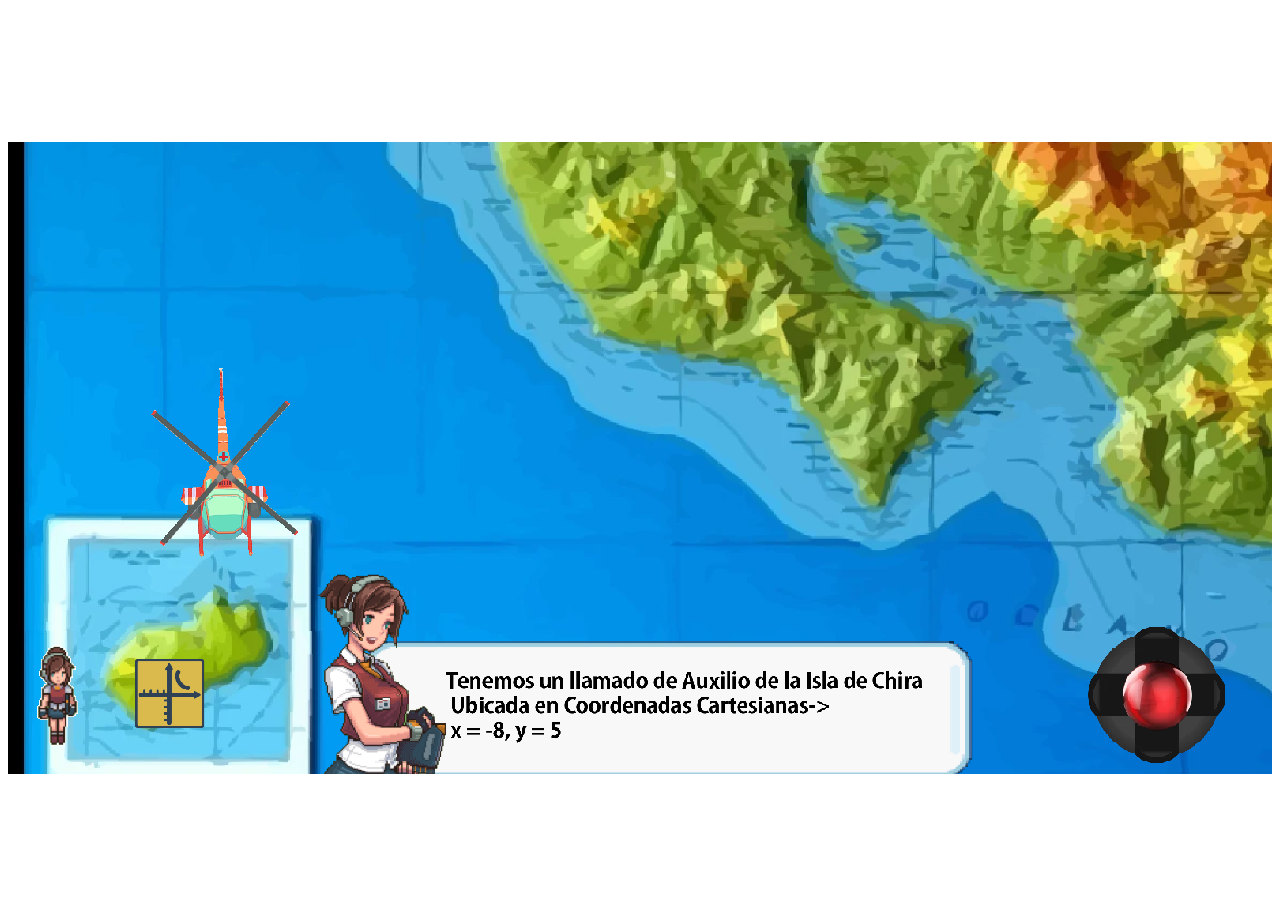
<file: index.html>
<!DOCTYPE html>
<html lang="en">

<head>
    <meta charset="UTF-8">
    <meta name="viewport" content="width=device-width, initial-scale=1.0">
    <link rel="shortcut icon" href="#" />
    <title>Gimnasio de Mate Mundo</title>
 

</head>

<body>
    <div id="thegame" class="container"></div>
    <!-- <script src="//cdn.jsdelivr.net/npm/phaser@3.24.1/dist/phaser.min.js" ></script> -->

    <script src="./scripts/phaser.min.js"></script>

    <script src="./scripts/Entity.js"></script>
    <script src="./scripts/player.js"></script>
    <script src="./scripts/enemy.js"></script>
    <script src="./scripts/proyectil.js"></script>
    <script src="./scripts/enemyfollow.js"></script>
    <script src="./scripts/edificios.js"></script>
    <script src="./scripts/healthbar.js"></script>
    <script src="./scripts/MsgBox.js"></script>
    <script src="./scripts/Joystick.js"></script>
    <script src="./scripts/rescue.js"></script>
    <script src="./scripts/elems_rescate.js"></script>
    <script src="./scripts/AterrizaScene.js"></script>
    <script src="./scripts/GameScene.js"></script>
    <script src="./scripts/gameConfig.js"></script>
     
</body>

</html>
</file>
